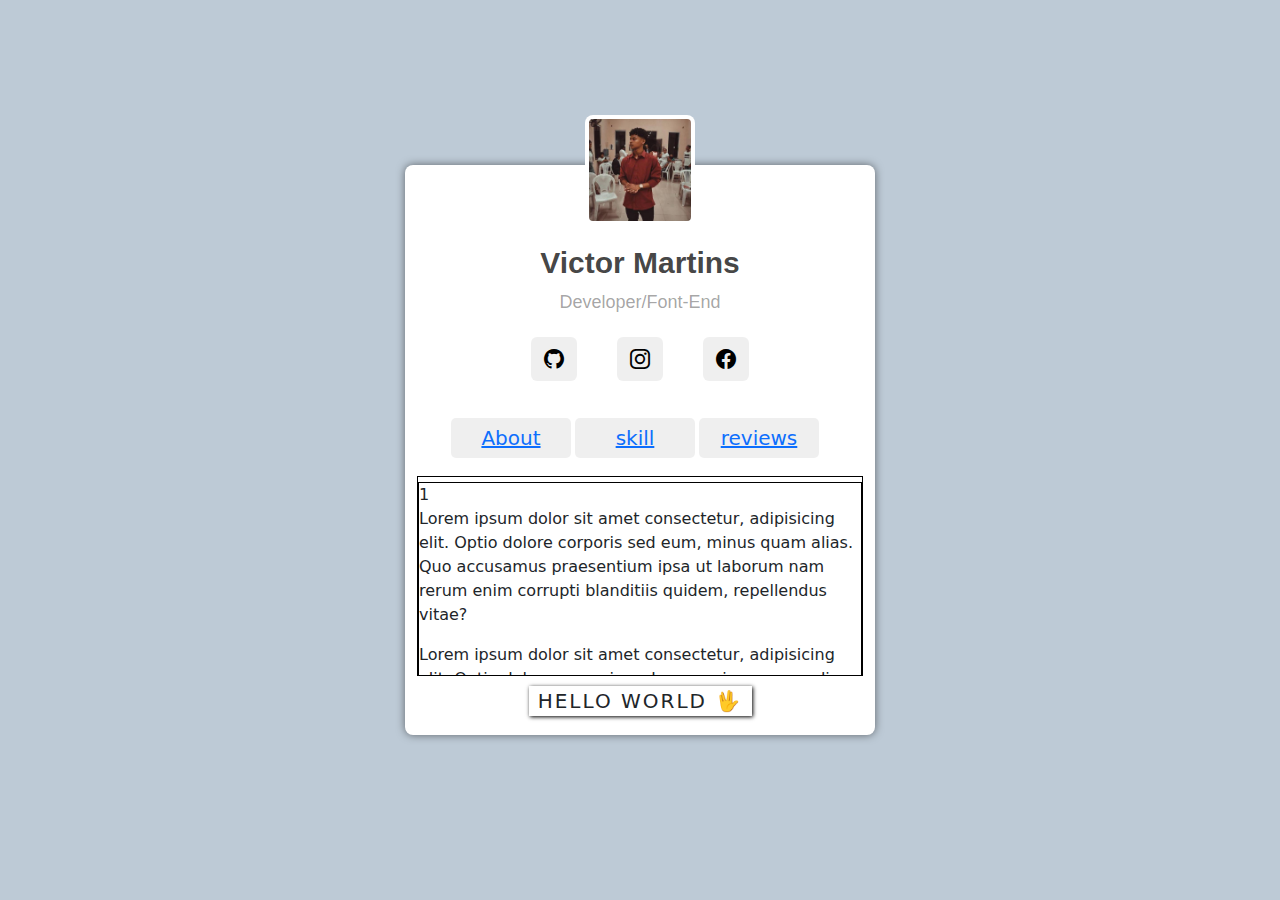
<file: index.html>
<!DOCTYPE html>
<html lang="pt-BR">
<head>
    <meta charset="UTF-8">
    <meta name="viewport" content="width=device-width, initial-scale=1.0">
    <title>Document</title>
    <link rel="stylesheet" href="css/style.css">
    <link rel="stylesheet" href="css/reset.css">
    <link rel="stylesheet" href="css/cardesAdd.css">

    <link href="https://cdn.jsdelivr.net/npm/bootstrap@5.3.3/dist/css/bootstrap.min.css" rel="stylesheet" integrity="sha384-QWTKZyjpPEjISv5WaRU9OFeRpok6YctnYmDr5pNlyT2bRjXh0JMhjY6hW+ALEwIH" crossorigin="anonymous">  

    <link rel="stylesheet" href="https://cdn.jsdelivr.net/npm/bootstrap-icons@1.11.3/font/bootstrap-icons.min.css">
</head>
<body>
    <main>
        <div class="container">
            <div class="head">
                <div class="head-log">
                    <img src="img/perfil-cont.jpg" alt="">
                </div> 
                <div class="head-name">
                    <h1>Victor Martins</h1>
                    <p>Developer/Font-End</p>
                </div>    
                <nav>
                    <ul>
                        <li>
                        <a href="https://github.com/Sr-MARTINS" target=" _blank">
                            <button class="btn">
                            <i class="bi bi-github"></i>
                            </button>
                        </a>
                        </li>
                        <li>
                        <a href="https://www.instagram.com/victor_martin24/"target=_blank> 
                         <button class="btn">
                            <i class="bi bi-instagram"></i>
                            </button>
                        </a>
                        </li>
                        <li>
                        <a href="https://www.facebook.com/profile.php?id=100007148919555" target="_blank">
                            <button class="btn">
                            <i class="bi bi-facebook"></i>
                            </button>
                        </a>
                        </li>
                        <li>
                        <a href=""></a></li>
                    </ul>
                </nav>
            </div>

            <div class="sub">
                <div class="sub-cards">
                    <ul>
                        <li>
                            <button class="btn-sub"><a href="#page1">About</a></button>
                        <li>
                            <button class="btn-sub"><a href="#page2">skill</a></button>
                        <li>
                            <button class="btn-sub"><a href="#page3">reviews</a></button>
                    </ul>
                </div>

                <div class="card-caixa">
                        <scroll-container class="cdx">
                            <scroll-page  class="cards"id="page1">1 
                                <p>Lorem ipsum dolor sit amet consectetur, adipisicing elit. Optio dolore corporis sed eum, minus quam alias. Quo accusamus praesentium ipsa ut laborum nam rerum enim corrupti blanditiis quidem, repellendus vitae?</p>
                                <p>Lorem ipsum dolor sit amet consectetur, adipisicing elit. Optio dolore corporis sed eum, minus quam alias. Quo accusamus praesentium ipsa ut laborum nam rerum enim corrupti blanditiis quidem, repellendus vitae?</p>
                            </scroll-page>
                            <scroll-page class="cards" id="page2">2 
                                <p>Lorem ipsum dolor sit amet consectetur, adipisicing elit. Optio dolore corporis sed eum, minus quam alias. Quo accusamus praesentium ipsa ut laborum nam rerum enim corrupti blanditiis quidem, repellendus vitae?</p>
                                <p>Lorem ipsum dolor sit amet consectetur, adipisicing elit. Optio dolore corporis sed eum, minus quam alias. Quo accusamus praesentium ipsa ut laborum nam rerum enim corrupti blanditiis quidem, repellendus vitae?</p>
                            </scroll-page>
                            <scroll-page class="cards" id="page3">3 
                                <p>Lorem ipsum dolor sit amet consectetur, adipisicing elit. Optio dolore corporis sed eum, minus quam alias. Quo accusamus praesentium ipsa ut laborum nam rerum enim corrupti blanditiis quidem, repellendus vitae?</p>
                            </scroll-page>
                        </scroll-container>
                </div>
            </div>
            <span id="apresen">
                HELLO WORLD 🖖
            </span>
        </div>
    </main>
    

    <script src="https://cdn.jsdelivr.net/npm/bootstrap@5.3.3/dist/js/bootstrap.bundle.min.js" integrity="sha384-YvpcrYf0tY3lHB60NNkmXc5s9fDVZLESaAA55NDzOxhy9GkcIdslK1eN7N6jIeHz" crossorigin="anonymous"></script>
</body>
</html>
</file>
<file: css/style.css>
main {
    display: flex;
    justify-content: center;
    align-items: center;
    height: 100vh;
    background-color: #8099b085;
    
}

main .container {
    height: 570px;
    width: 470px;
    background-color: #fff;
    border-radius: 8px;
    box-shadow: 0 0 9px rgba(0, 0, 0, 0.501);
}

main .container .head {
    width: 100%;
    border-radius: 10px;
 /*   background-color: yellow; */
}
.container .head .head-log{
    width: 100%;
    display: flex;
    align-items: center;
    justify-content: center;
    background-color: #fff;
    margin-bottom: 20px;
}
.container .head .head-log img {
    width: 110px;
    height: 110px;
    margin-top: -50px;
    padding: 4px;
    background-color: #fff;
    border-radius: 8px;
}

main .head .head-name {
    width: 100%;
    text-align: center;
}
main .head .head-name h1 {
    font-family: Arial, Helvetica, sans-serif;
    font-size: 30px;
    font-weight: 700;
    margin-bottom: 8px;
    color: rgba(0, 0, 0, 0.745);
}
.head .head-name p {
    font-family: Arial, Helvetica, sans-serif;
    font-size: 18px;
    font-weight: 300;
    color: rgba(0, 0, 0, 0.367);
}

main .container .head nav {
    margin: auto;
}
main .container .head nav ul {
   display: flex;
   justify-content: center; 
   width: 100%;
   padding: 0;
}
main .head nav a .btn {
    border: 1px solid rgba(0, 0, 0, 0);
    margin: 5px 20px;
    background-color: #d3d1d15b;
    transition:  0.5s;
    font-size: 20px;
    color: black;

}
main .head nav a .btn:hover {
    background-color: #d3d1d1a0;
    border: 0.5px solid black;
}


 /* SUB - STYLE*/

main .container .sub {
    width: 100%;
    margin-top: 30px;
}

main .container .sub ul  {
    display: flex;

}

main .sub .btn-sub {
    margin: 2px;
    width: 120px;
    height: 40px;
    border-radius: 5px;
    border: 1px solid rgba(0, 0, 0, 0);
    background-color: #d3d1d15b;
    transition:  0.5s;
    font-size: 20px;
    font-weight: 400;
    color: black;
} 
main .sub .btn-sub:hover {
    background-color: #d3d1d1a0;
    border: 0.5px solid rgba(0, 0, 0, 0.21);
}
</file>
<file: css/cardesAdd.css>
main .card-caixa {
    display: flex;
    flex-wrap: wrap;
    overflow-y: scroll;
    height: 200px;
    border: 1px solid black;
    margin-bottom: 10px;
}

main .card-caixa .card1 {
    width: 90%;
   
}

.card-caixa .cdx .cards{
    width: 100%;
    height: 50%;
    display: block;
    border: 1px solid black;
    margin-top:5px ;
   
}


/*Final "Hello"*/
#apresen {
    display: flex;
    text-align: center;
    justify-content: center;
    width: 50%;
    margin: auto;
    font-weight: 500;
    font-size: 20px;
    letter-spacing: 2px;
    box-shadow: 1px 1px 4px black;
    
}
</file>
